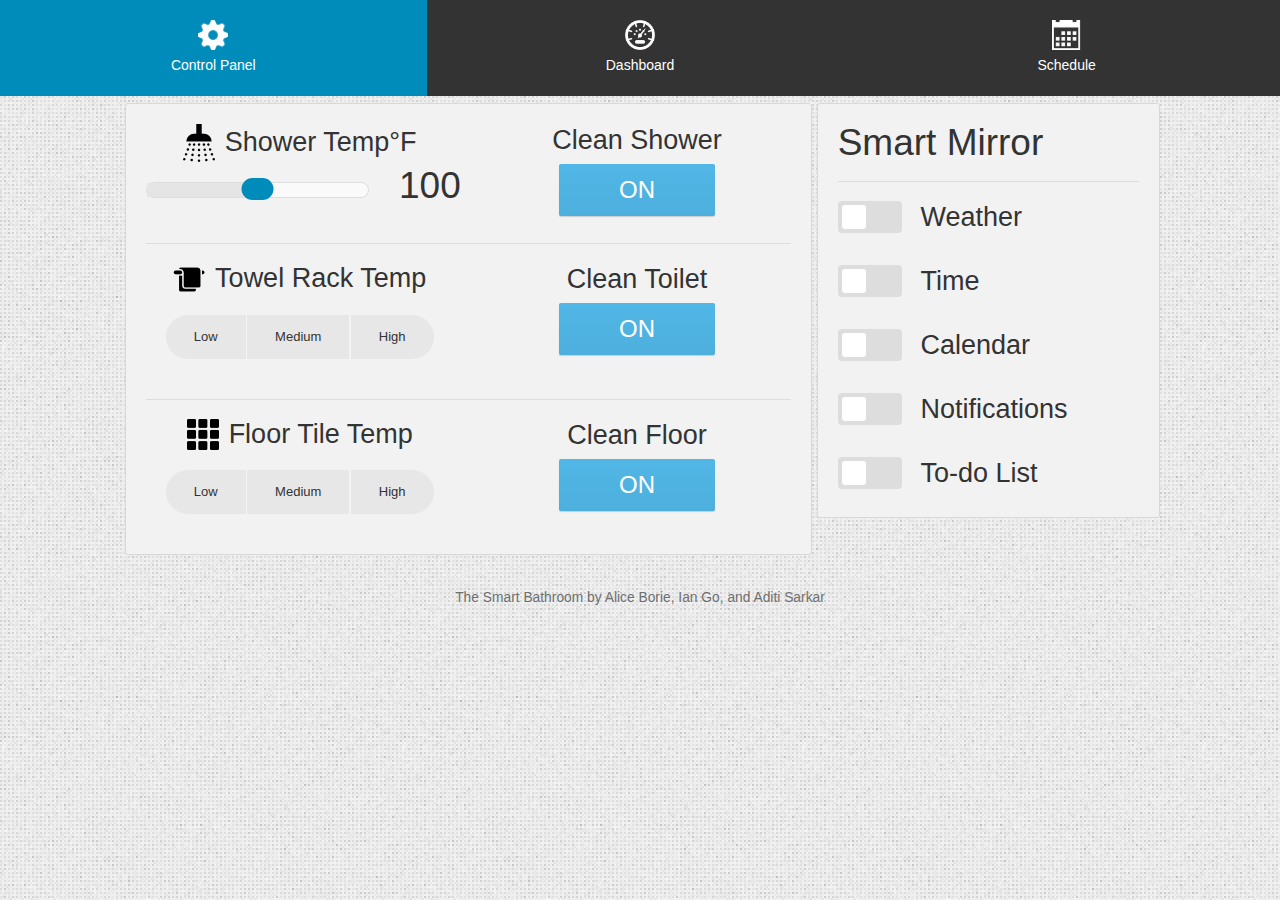
<file: control.html>
<!doctype html>
<html class="no-js" lang="en">
  <head>
    <meta charset="utf-8" />
    <meta name="viewport" content="width=device-width, initial-scale=1.0" />
    <title>Control Panel</title>
    <link rel="stylesheet" href="css/foundation.min.css" />
    <link rel="stylesheet" href="css/app.css" />
    <link rel="stylesheet" href="css/style.css"/>
    <script src="js/vendor/modernizr.js"></script>
  </head>
  <body>

<div class="icon-bar three-up" id="navbar">
    <a href="control.html" class="item">
        <img src="img/icons/control_panel.png">
        <label>Control Panel</label>
    </a>
    <a href="index.html" class="item">
        <img src="img/icons/dashboard.png">
        <label>Dashboard</label>
    </a>
    <a href="schedule.html" class="item">
        <img src="img/icons/schedule.png">
        <label>Schedule</label>
    </a>
</div>

<div class="row">
    <div class="small-12">
        <div class="row">
            <div class="small-12 medium-8 large-8 column panel radius padding-less">
            <div class ="row space">
                <div class="small-6 medium-6 large 6 column">
                    <div class="text-center"><img src="img/icons/shower5.png"><h3 class="title-inline margin-left">Shower Temp&deg;F</h3></div>
                    <div class="row">
                      <div class="small-9 medium-9 columns">
                        <div class="range-slider round" data-slider data-options="start: 80; end: 120; display_selector: #sliderOutput3;">
                          <span class="range-slider-handle" role="slider" tabindex="0"></span>
                          <span class="range-slider-active-segment"></span>
                        </div>
                      </div>
                      <div class="small-2 medium-2 columns">
                        <h2><span id="sliderOutput3" class="title-inline"></span></h2>
                      </div>
                      <div class="small-1 medium-1 columns"></div>
                    </div>
                </div>
                <div class="small-6 medium-6 large 6 column text-center">
                    <h3>Clean Shower</h3>
                    <a id="showerButton" href="#" class="progress-button">ON</a>
                </div> 
            </div>
            <hr>
            <div class ="row space">
                <div class="small-6 medium-6 large 6 column">
                <div class="text-center"><img src="img/icons/towel4.png"><h3 class="title-inline margin-left">Towel Rack Temp</h3></div>
                    <ul class="round stack-for-small button-group text-center margin-top">
                      <li><a href="#" class="small secondary button">Low</a></li>
                        <li><a href="#" class="small secondary button">Medium</a></li>
                      <li><a href="#" class="small secondary button">High</a></li>
                    </ul>
                </div>
                <div class="small-6 medium-6 large 6 column text-center">
                    <h3>Clean Toilet</h3>
                    <a id="actionButton" href="#" class="progress-button">ON</a>
                </div> 
            </div>
            <hr>
            <div class ="row space">
                <div class="small-6 medium-6 large 6 column">
                    <div class="text-center"><img src="img/icons/tiles.png"><h3 class="title-inline margin-left">Floor Tile Temp</h3></div>
                    <ul class="round stack-for-small button-group text-center margin-top">
                      <li><a href="#" class="small secondary button">Low</a></li>
                        <li><a href="#" class="small secondary button">Medium</a></li>
                      <li><a href="#" class="small secondary button">High</a></li>
                    </ul>
                </div>
                <div class="small-6 medium-6 large 6 column text-center">
                    <h3>Clean Floor</h3>
                    <a id="submitButton" href="#" class="progress-button">ON</a>
                </div> 
            </div>
            </div>
            <div class="small-12 medium-4 large-4 column panel radius padding-less">
                <h2>Smart Mirror</h2><hr>
                <div class="row">
                    <div class="small-3 columns">
                        <div class="switch radius">
                          <input id="switch1" type="checkbox">
                          <label for="switch1"></label>
                        </div> 
                    </div>
                    <div class="small-9 columns"><h3>Weather</h3></div>
                </div><br>
                <div class="row">
                    <div class="small-3 columns">
                        <div class="switch radius">
                          <input id="switch2" type="checkbox">
                          <label for="switch2"></label>
                        </div> 
                    </div>
                    <div class="small-9 columns"><h3>Time</h3></div>
                </div><br>
                <div class="row">
                    <div class="small-3 columns">
                        <div class="switch radius">
                          <input id="switch3" type="checkbox">
                          <label for="switch3"></label>
                        </div> 
                    </div>
                    <div class="small-9 columns"><h3>Calendar</h3></div>
                </div><br>
                <div class="row">
                    <div class="small-3 columns">
                        <div class="switch radius">
                          <input id="switch4" type="checkbox">
                          <label for="switch4"></label>
                        </div> 
                    </div>
                    <div class="small-9 columns"><h3>Notifications</h3></div>
                </div><br>
                <div class="row">
                    <div class="small-3 columns">
                        <div class="switch radius">
                          <input id="switch5" type="checkbox">
                          <label for="switch5"></label>
                        </div> 
                    </div>
                    <div class="small-9 columns"><h3>To-do List</h3></div>
                </div>
            </div>
        </div>
    </div>
</div>

<div id="footer"> <h4 class="subheader text-center"><small>The Smart Bathroom by Alice Borie, Ian Go, and Aditi Sarkar</small> </h4></div>
    
    <script src="js/vendor/jquery.js"></script>
    <script src="js/foundation.min.js"></script>
    <script src="js/foundation/foundation.slider.js"></script>
    <script src="js/script.js"></script>
      
  <script>
    $(document).foundation();
  </script>

  </body>
</html>
</file>
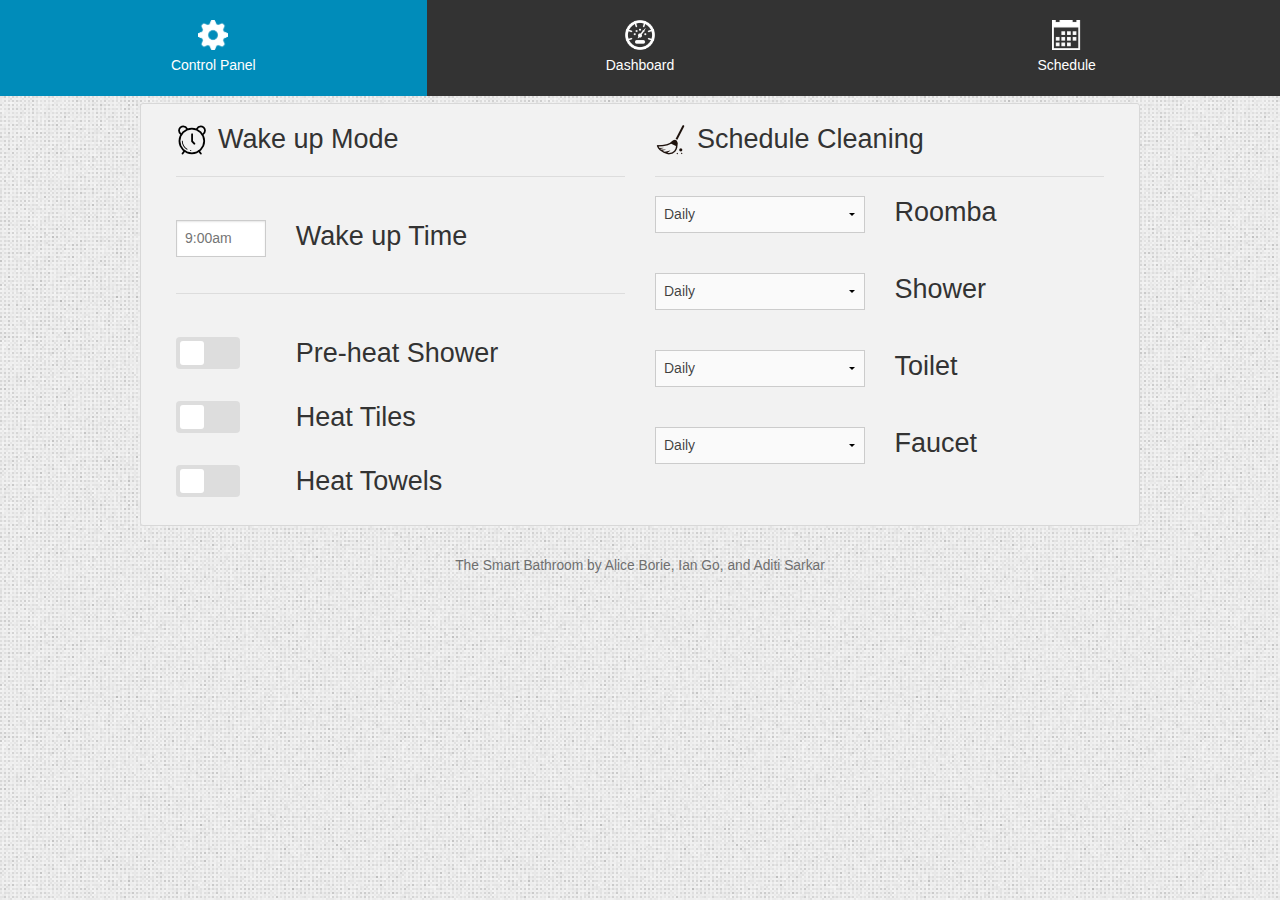
<file: schedule.html>
<!doctype html>
<html class="no-js" lang="en">
  <head>
    <meta charset="utf-8" />
    <meta name="viewport" content="width=device-width, initial-scale=1.0" />
    <title>Schedule</title>
    <link rel="stylesheet" href="css/foundation.min.css" />
    <link rel="stylesheet" href="css/app.css" />
    <link rel="stylesheet" href="css/jquery.timepicker.css" />
    <script src="js/vendor/modernizr.js"></script>
  </head>
  <body>

<div class="icon-bar three-up" id="navbar">
    <a href="control.html" class="item">
        <img src="img/icons/control_panel.png">
        <label>Control Panel</label>
    </a>
    <a href="index.html" class="item">
        <img src="img/icons/dashboard.png">
        <label>Dashboard</label>
    </a>
    <a href="schedule.html" class="item">
        <img src="img/icons/schedule.png">
        <label>Schedule</label>
    </a>
</div>
      
<div class="row panel radius ">
    <div class="small-12 medium-6 large-6 columns padding-less">
        <img src="img/icons/alarm49.png"><h3 class="title-inline margin-left">Wake up Mode</h3>
        <hr><br>
                <div class="row">
                    <div class="small-3 columns">
                      <label>
                        <input type="text" id="basicExample" placeholder="9:00am" />
                      </label>
                    </div>
                    <div class="small-9 columns"><h3>Wake up Time</h3></div>
                </div><hr><br>
                <div class="row">
                    <div class="small-3 columns">
                        <div class="switch radius">
                          <input id="switch3" type="checkbox">
                          <label for="switch3"></label>
                        </div> 
                    </div>
                    <div class="small-9 columns"><h3>Pre-heat Shower</h3></div>
                </div><br>
                <div class="row">
                    <div class="small-3 columns">
                        <div class="switch radius">
                          <input id="switch4" type="checkbox">
                          <label for="switch4"></label>
                        </div> 
                    </div>
                    <div class="small-9 columns"><h3>Heat Tiles</h3></div>
                </div><br>
                <div class="row">
                    <div class="small-3 columns">
                        <div class="switch radius">
                          <input id="switch5" type="checkbox">
                          <label for="switch5"></label>
                        </div> 
                    </div>
                    <div class="small-9 columns"><h3>Heat Towels</h3></div>
                </div>
    </div>
    <div class="small-12 medium-6 large-6 columns">
        <img src="img/icons/wiping16.png"><h3 class="title-inline margin-left">Schedule Cleaning</h3>
        <hr>
                <div class="row">
                    <div class="small-6 columns">
                      <label>
                        <select>
                          <option value="husker">Daily</option>
                          <option value="starbuck">3 times a week</option>
                          <option value="hotdog">Weekly</option>
                          <option value="apollo">Every 2 weeks</option>
                        </select>
                      </label>
                    </div>
                    <div class="small-6 columns"><h3>Roomba</h3></div>
                </div><br>
                <div class="row">
                    <div class="small-6 columns">
                      <label>
                        <select>
                          <option value="husker">Daily</option>
                          <option value="starbuck">3 times a week</option>
                          <option value="hotdog">Weekly</option>
                          <option value="apollo">Every 2 weeks</option>
                        </select>
                      </label>
                    </div>
                    <div class="small-6 columns"><h3>Shower</h3></div>
                </div><br>
                <div class="row">
                    <div class="small-6 columns">
                      <label>
                        <select>
                          <option value="husker">Daily</option>
                          <option value="starbuck">3 times a week</option>
                          <option value="hotdog">Weekly</option>
                          <option value="apollo">Every 2 weeks</option>
                        </select>
                      </label>
                    </div>
                    <div class="small-6 columns"><h3>Toilet</h3></div>
                </div><br>
                <div class="row">
                    <div class="small-6 columns">
                      <label>
                        <select>
                          <option value="husker">Daily</option>
                          <option value="starbuck">3 times a week</option>
                          <option value="hotdog">Weekly</option>
                          <option value="apollo">Every 2 weeks</option>
                        </select>
                      </label>
                    </div>
                    <div class="small-6 columns"><h3>Faucet</h3></div>
                </div>
    </div>
</div>

<div id="footer"> <h4 class="subheader text-center"><small>The Smart Bathroom by Alice Borie, Ian Go, and Aditi Sarkar</small> </h4></div>
    
    <script src="js/vendor/jquery.js"></script>
    <script src="js/foundation.min.js"></script>
    <script src="js/jquery.timepicker.min.js"></script>
    <script>
        $('#basicExample').timepicker({ 'scrollDefault': 'now' });  
    </script>

  </body>
</html>
</file>
<file: css/app.css>
#navbar label{
    padding-top: .25em;
}

body{
    background-image: url("../img/squairy_light_@2X.png");
}

.title-inline{
    display: inline;
    vertical-align: middle;
}

.huge{
    font-size:4.0rem;
}

.super-huge{
    font-size:6.0rem;
}

.underline{
    text-decoration: underline
}

.no-margin{
    margin: 0;
    margin-bottom: 1.1875rem;
}

.padding-less{
    margin-right:-5px; 
}

.margin-left{
    margin-left: 10px;
}

.margin-top{
    margin-top:20px;
}
</file>
<file: css/style.css>
/*-------------------------
	The main page elements
--------------------------*/

div.control-area{
	font: bold 14px 'Raleway',sans-serif;
	margin: 40px auto 0;
	background-color: #f3f3f3;
	padding: 20px;
	border-radius: 5px;
	width: 400px;
	color:#888;
}

div.control-area a{
	display: inline-block;
	cursor: pointer;
	margin: 7px auto;
	background-color: #fdfdfd;
	border-radius: 2px;
	padding: 8px 10px;
	font-size: 13px;
	text-transform: uppercase;
}

div.control-area a:hover{
	background-color: #fff;
	box-shadow:0 1px 1px #dfdfdf;
}


/*-------------------------
	The buttons
--------------------------*/


.progress-button{
	display: inline-block;
	font-size:24px;
	color:#fff !important;
	text-decoration: none !important;
	padding:14px 60px;
	line-height:1;
	overflow: hidden;
	position:relative;

	box-shadow:0 1px 1px #ccc;
	border-radius:2px;

	background-color: #51b7e6;
	background-image:-webkit-linear-gradient(top, #51b7e6, #4dafdd);
	background-image:-moz-linear-gradient(top, #51b7e6, #4dafdd);
	background-image:linear-gradient(top, #51b7e6, #4dafdd);
}

/*	Hide the original text of the button. Then the loading or finished
	text will be shown in the :after element above it. */

.progress-button.in-progress,
.progress-button.finished{
	color:transparent !important;
}

.progress-button.in-progress:after,
.progress-button.finished:after{
	position: absolute;
	z-index: 2;
	width: 100%;
	height: 100%;
	text-align: center;
	top: 0;
	padding-top: inherit;
	color: #fff !important;
	left: 0;
}

/*	If the .in-progress class is set on the button, show the
	contents of the data-loading attribute on the butotn */

.progress-button.in-progress:after{
	content:attr(data-loading);
}

/* The same goes for the .finished class */

.progress-button.finished:after{
	content:attr(data-finished);
}

/* The colorful bar that grows depending on the progress */

.progress-button .tz-bar{
	background-color:#64c896;
	height:3px;
	bottom:0;
	left:0;
	width:0;
	position:absolute;
	z-index:1;

	border-radius:0 0 2px 2px;

	-webkit-transition: width 0.5s, height 0.5s;
	-moz-transition: width 0.5s, height 0.5s;
	transition: width 0.5s, height 0.5s;
}

/* The bar can be either horizontal, or vertical */

.progress-button .tz-bar.background-horizontal{
	height:100%;
	border-radius:2px;
}

.progress-button .tz-bar.background-vertical{
	height:0;
	top:0;
	width:100%;
	border-radius:2px;
}


/*----------------------------
	Color themes
-----------------------------*/


.progress-button.red{
	background-color: #e6537d;
	background-image:-webkit-linear-gradient(top, #e6537d, #df5179);
	background-image:-moz-linear-gradient(top, #e6537d, #df5179);
	background-image:linear-gradient(top, #e6537d, #df5179);
}

.progress-button.red .tz-bar{
	background-color:#6876b4;
}


.progress-button.green{
	background-color: #64c896;
	background-image:-webkit-linear-gradient(top, #64c896, #5fbd8e);
	background-image:-moz-linear-gradient(top, #64c896, #5fbd8e);
	background-image:linear-gradient(top, #64c896, #5fbd8e);
}

.progress-button.green .tz-bar{
	background-color:#9e81d6;
}
</file>
